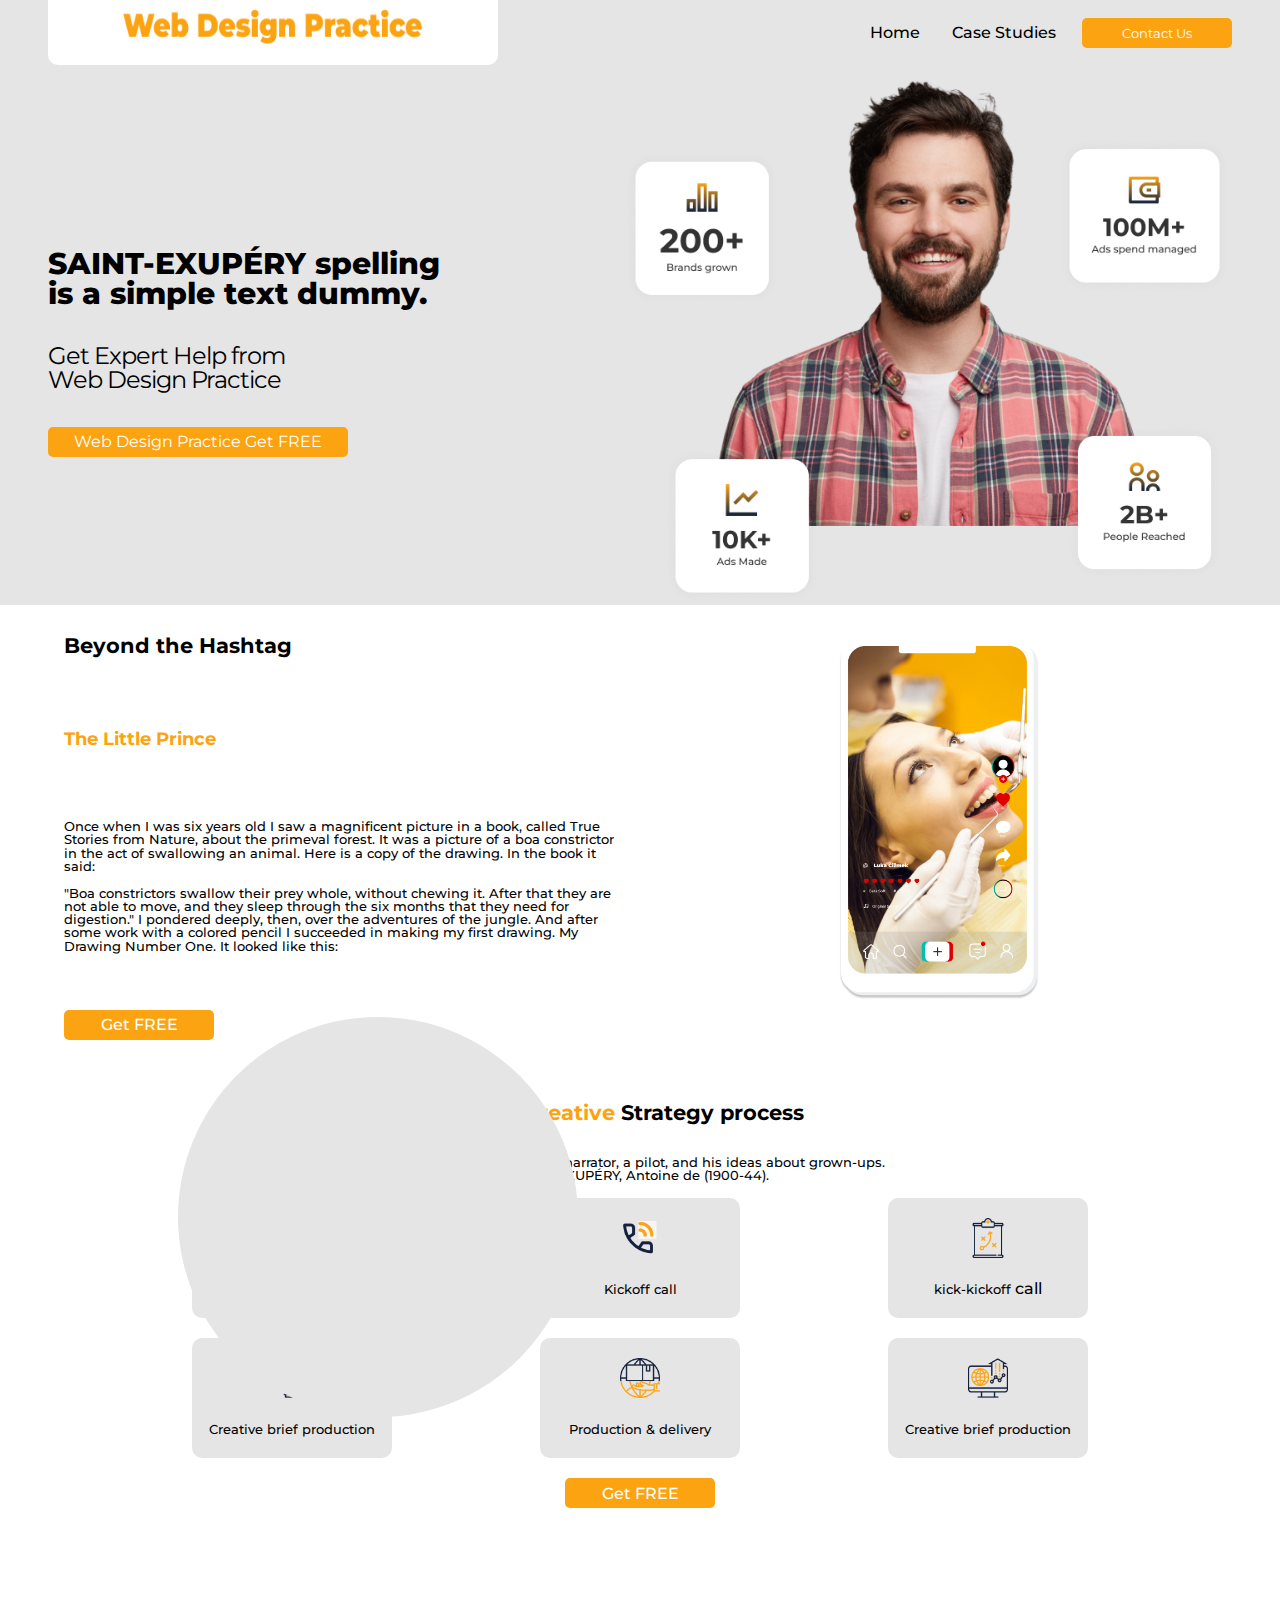
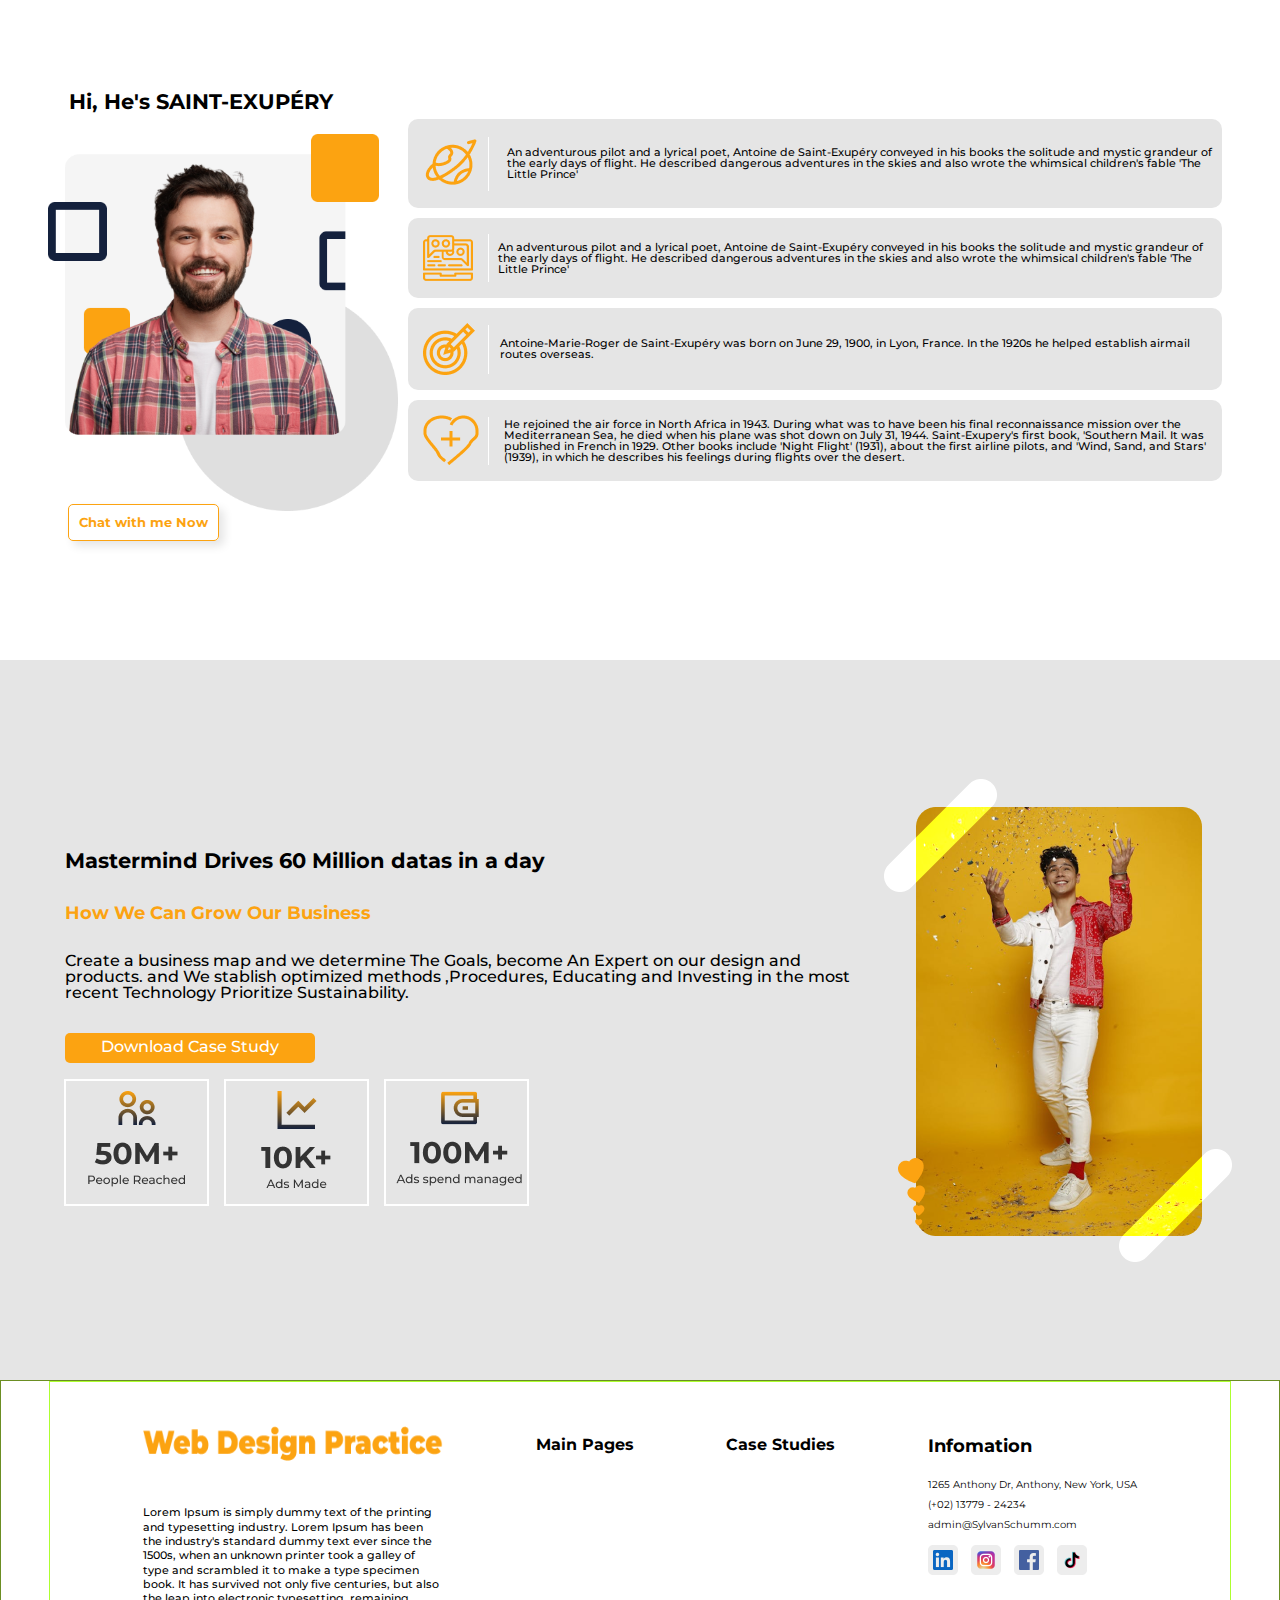
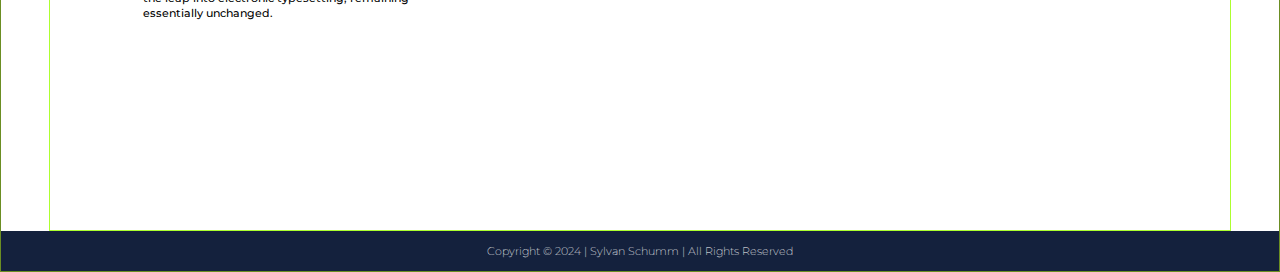
<file: index.html>
<!DOCTYPE html>
<html lang="ko">
  <head>
    <meta charset="UTF-8" />
    <meta name="viewport" content="width=device-width, initial-scale=1.0" />
    <title>Document</title>
    <link rel="stylesheet" href="./css/my_reset.css" />
    <link rel="preconnect" href="https://fonts.googleapis.com" />
    <link rel="preconnect" href="https://fonts.gstatic.com" crossorigin />
    <link
      rel="stylesheet"
      href="https://cdnjs.cloudflare.com/ajax/libs/font-awesome/6.5.1/css/all.min.css"
      integrity="sha512-DTOQO9RWCH3ppGqcWaEA1BIZOC6xxalwEsw9c2QQeAIftl+Vegovlnee1c9QX4TctnWMn13TZye+giMm8e2LwA=="
      crossorigin="anonymous"
      referrerpolicy="no-referrer"
    />
    <link
      href="https://fonts.googleapis.com/css2?family=Montserrat:ital,wght@0,100..900;1,100..900&display=swap"
      rel="stylesheet"
    />
    <link rel="stylesheet" href="./css/common.css" />
  </head>
  <body>
    <div class="wrap">
      <header class="hd">
        <nav>
          <h1>
            <a href=""><img src="./img/logo.png" alt="#" /></a>
            <!-- h는 block 요소 - inline요소 -->
          </h1>
          <ul>
            <li><a href="#">Home</a></li>
            <li><a href="#">Case Studies</a></li>
          </ul>
          <button class="btn1">Contact Us</button>
        </nav>
      </header>
      <section class="main">
        <div class="bg">
          <div>
            <h1>SAINT-EXUPÉRY spelling <br />is a simple text dummy.</h1>
            <p>
              Get Expert Help from<br />
              Web Design Practice
            </p>
            <span><a href="#">Web Design Practice Get FREE</a></span>
          </div>
          <!-- 이미지는 섹션의 배경으로 배치할 수도 있음-->
          <img src="./img/main.png" alt="메인이미지" />
        </div>
      </section>

      <section class="main2">
        <div class="container">
          <h3>Beyond the Hashtag</h3>
          <span>The Little Prince</span>
          <p>
            Once when I was six years old I saw a magnificent picture in a book,
            called True Stories from Nature, about the primeval forest. It was a
            picture of a boa constrictor in the act of swallowing an animal.
            Here is a copy of the drawing. In the book it said:<br /><br />"Boa
            constrictors swallow their prey whole, without chewing it. After
            that they are not able to move, and they sleep through the six
            months that they need for digestion." I pondered deeply, then, over
            the adventures of the jungle. And after some work with a colored
            pencil I succeeded in making my first drawing. My Drawing Number
            One. It looked like this:
          </p>
          <a class="btn1" href="#">Get FREE</a>
          <!-- 이미지는 섹션의 배경으로 배치할 수도 있음-->
          <img src="./img/main2img.png" alt="모바일 이미지" />
        </div>
      </section>
      <section class="process">
        <h3>Our <span>Creative</span> Strategy process</h3>
        <p>
          we are introduced to the narrator, a pilot, and his ideas about
          grown-ups.<br />
          SAINT-EXUPÉRY, Antoine de (1900-44).
        </p>
        <ul class="pop">
          <li>
            <a href="#"
              ><img src="./img/11.png" alt="돋보기아이콘" /><br />
              <span>Product & industry research</span>
            </a>
          </li>
          <li>
            <a href="#"
              ><img src="./img/22.png" alt="전화기아이콘" /><br />
              <span>Kickoff call</span></a
            >
          </li>
          <li>
            <a href="#"
              ><img src="./img/33.png" alt="전화기아이콘" /><br />
              <span>kick-kickoff</span>
              call</a
            >
          </li>
          <li>
            <a href="#"
              ><img src="./img/44.png" alt="전구아이콘" /><br />
              <span> Creative brief production </span></a
            >
          </li>
          <li>
            <a href="#"
              ><img src="./img/55.png" alt="쇼핑아이콘" /><br />
              <span> Production & delivery </span></a
            >
          </li>
          <li>
            <a href="#"
              ><img src="./img/66.png" alt="발표아이콘" /><br />
              <span> Creative brief production </span></a
            >
          </li>
        </ul>
        <a class="btn2" href="#"><strong>Get FREE</strong></a>
      </section>

      <section class="intro">
        <div class="fra">
          <div>
            <h3 class="greeting">Hi, He's SAINT-EXUPÉRY</h3>
            <img src="./img/introimg.png" alt="소개이미지" />
            <a href="#"
              >Chat with me Now <i class="fa-solid fa-arrow-right"></i
            ></a>
          </div>
          <ul>
            <li>
              <img src="./img/emoti1.png" alt="지구본이미지" />
              <p>
                An adventurous pilot and a lyrical poet, Antoine de
                Saint-Exupéry conveyed in his books the solitude and mystic
                grandeur of the early days of flight. He described dangerous
                adventures in the skies and also wrote the whimsical children's
                fable 'The Little Prince'
              </p>
            </li>
            <li>
              <img src="./img/emoti2.png" alt="지구본이미지" />
              <p>
                An adventurous pilot and a lyrical poet, Antoine de
                Saint-Exupéry conveyed in his books the solitude and mystic
                grandeur of the early days of flight. He described dangerous
                adventures in the skies and also wrote the whimsical children's
                fable 'The Little Prince'
              </p>
            </li>
            <li>
              <img src="./img/emoti3.png" alt="과녁이미지" />
              <p>
                Antoine-Marie-Roger de Saint-Exupéry was born on June 29, 1900,
                in Lyon, France. In the 1920s he helped establish airmail routes
                overseas.
              </p>
            </li>
            <li>
              <img src="./img/emoti4.png" alt="플러스이미지" />
              <p>
                He rejoined the air force in North Africa in 1943. During what
                was to have been his final reconnaissance mission over the
                Mediterranean Sea, he died when his plane was shot down on July
                31, 1944. Saint-Exupery's first book, 'Southern Mail. It was
                published in French in 1929. Other books include 'Night Flight'
                (1931), about the first airline pilots, and 'Wind, Sand, and
                Stars' (1939), in which he describes his feelings during flights
                over the desert.
              </p>
            </li>
          </ul>
        </div>
      </section>

      <section class="down">
        <div class="downD">
          <div>
            <h3>Mastermind Drives 60 Million datas in a day</h3>
            <h4>How We Can Grow Our Business</h4>
            <p>
              Create a business map and we determine The Goals, become An Expert
              on our design and products. and We stablish optimized methods
              ,Procedures, Educating and Investing in the most recent Technology
              Prioritize Sustainability.
            </p>
            <a class="btn3" href="#">Download Case Study</a>
            <ul>
              <li>
                <img src="./img/Frame1.png" alt="People" />
              </li>
              <li>
                <img src="./img/Frame3.png" alt="Ads" />
              </li>
              <li>
                <img src="./img/Frame2.png" alt="manage" />
              </li>
            </ul>
          </div>
          <!-- 이미지는 섹션의 배경으로 배치할 수도 있음-->
          <img src="./img/img1.png" alt="이미지" />
        </div>
      </section>

      <footer class="ft">
        <div class="foo">
          <div>
            <img src="./img/logo.png" alt="로고" />
            <p>
              Lorem Ipsum is simply dummy text of the printing and typesetting
              industry. Lorem Ipsum has been the industry's standard dummy text
              ever since the 1500s, when an unknown printer took a galley of
              type and scrambled it to make a type specimen book. It has
              survived not only five centuries, but also the leap into
              electronic typesetting, remaining essentially unchanged.
            </p>
          </div>
          <nav>
            <a href="#">Main Pages</a>
            <ul>
              <li>Home</li>
              <li>Case Studies</li>
              <li>Contact Us</li>
            </ul>
          </nav>
          <nav>
            <a href="#">Case Studies</a>
            <ul>
              <li>Case1 : In</li>
              <li>Case2 : My</li>
              <li>Case3 : Story</li>
              <li>Case4 : NE</li>
            </ul>
          </nav>
          <div class="info">
            <h4>Infomation</h4>
            <div>
              <i class="fa-solid fa-location-dot"></i> 1265 Anthony Dr, Anthony,
              New York, USA<br />
              <i class="fa-solid fa-phone"></i> (+02) 13779 - 24234<br />
              <i class="fa-solid fa-envelope"></i> admin@SylvanSchumm.com<br />
              <img src="./img/icon1.png" alt="" />
              <img src="./img/icon2.png" alt="" />
              <img src="./img/icon3.png" alt="" />
              <img src="./img/icon4.png" alt="" />
            </div>
          </div>
        </div>
        <div class="right">
          Copyright © 2024 | Sylvan Schumm | All Rights Reserved
        </div>
      </footer>
    </div>
  </body>
</html>
</file>
<file: css/common.css>
@charset 'utf-8';
/* https://fonts.google.com/specimen/Montserrat */
/* https://www.figma.com/file/ldoL98MjPHURuWKMGn0B8S/Website-Design-(Community)?type=design&node-id=2003-123&mode=design&t=5h1S9UiBrrRIMtrh-0 */

/* git remote add origin https://github.com/LeeYoungin09/supreme-pancake.git */
/* https://leeyoungin09.github.io/supreme-pancake/# */

:root {
  --gap1: 16px;
  --point-c1: #000000;
  --point-c2: #14213d;
  --point-c3: #fca311;
  --point-c4: #e5e5e5;
  --point-c5: #ffffff;

  font-family: "Montserrat", sans-serif;
  font-weight: 500;
}

.wrap {
  overflow: hidden;
}
/* 스크롤 생성방지 */

/* vl {
  display: block;
  width: 10px;
  background-color: #000;
  position: absolute;
  top: 0; 
  bottom: 0;
  left: 150px;
} */

.hd {
  /* border: 1px solid red; */
  background-color: var(--point-c4);
  /* height: 100px; h1높이로 감싸줌 ★★★래핑됨(hd높이=h1값) */
  /* margin: 0;
  Q. 상단에 얇은 선이 안보이게 하려면? */
  position: relative;
}

.hd > nav {
  /* border: 1px solid yellow; */
  display: flex;
  /* 한줄*/

  max-width: calc(100% - 6rem);
  margin: auto;
  /* root는 브라우저이나 활용을 위해 각 섹션에 width줌
  hd에 주려고 하였으나, 배경때문에 nav에 줌 */
  text-align: center;
  /* 이미지 수평 가운데정렬, li 수평 가운데정렬 */
  align-items: center;
  /* 요소들 수직 가운데정렬 */
}

.hd h1 {
  background-color: white;
  border-radius: 0 0 10px 10px / 0 0 10px 10px;
  min-width: 450px;
  height: 65px;
  /* margin: 0 0 0 50px; 줄 필요없이 nav에 max-width 적용*/
}
/* 화면 더 줄어들면 -> 모바일버전으로 */

.hd img {
  margin-top: 5px;
  width: 150px;
  min-width: 300px;
  height: 2.5rem;
  /* img크기주기 */
}

.hd ul {
  /* border: 1px solid blue; */
  display: flex;
  /* li한줄*/
  justify-content: flex-end;
  flex-grow: 1;
  /* 컨테이너에 속성주기,li 오른쪽정렬 */
  padding-right: 10px;
  /* 오른쪽에 약간의 여백 */
}

.hd li {
  /* border: 1px solid blue; */
  padding: calc(var(--gap1));
  margin-right: 0;
  font-size: 1rem;
  /* Q.글씨도 작아지게 하려면? */
}

.hd li:hover {
  color: var(--point-c3);
}

.hd li:hover::after {
  content: "";
  display: block;
  border-bottom: 1px solid black;
  width: 50%;
  margin: 0 auto;
}

.hd button {
  margin-left: auto;
  /* 일반적으로 블록 요소의 좌우 마진이용, 가장 오른쪽에 위치 */
  border-radius: 5px;
  background-color: var(--point-c3);
  border: none;
  height: 30px;
  width: 150px;
  color: var(--point-c5);
  font-family: "Montserrat", sans-serif;
}

.btn1 {
  border-radius: 5px;
  background-color: var(--point-c3);
  border: none;
  color: var(--point-c5);
  font-family: "Montserrat", sans-serif;
}

.hd button:hover {
  font-weight: bold;
}

/* main영역 */

.main {
  /* border: 1px solid olivedrab; */
  background-color: var(--point-c4);
  position: relative;
}

.main .bg {
  /* border: 1px solid greenyellow; */
  max-width: calc(100% - 6rem);
  margin: auto;
  display: flex;
  height: 60vh;
  min-height: 320px;
  justify-content: space-between;
  /* 양쪽정렬 */
}

.bg div {
  display: flex;
  flex-direction: column;
  justify-content: center;
  /* 방향바뀌었기 때문에 수평->수직정렬 */
}

.bg div > * {
  margin-top: 35px;
  /* main 글자 간격처리 */
}

.bg h1 {
  font-weight: 800;
  font-size: 30px;
}

.bg p,
.bg span {
  font-weight: 400;
  font-size: 2rem;
}

.bg p {
  font-size: 1.5rem;
  letter-spacing: -1px;
}

.bg span {
  font-size: 1rem;
  border-radius: 5px;
  background-color: var(--point-c3);
  border: none;
  height: 30px;
  width: 300px;
  color: var(--point-c5);

  display: flex;
  justify-content: center;
  align-items: center;
}

.bg span:hover {
  font-weight: bold;
}

.main img {
  object-fit: cover;
  /* 그림 이미지 비율 고정 */
}

/* main2영역 */

.main2 {
  /* border: 1px solid olivedrab; */
  background-color: var(--point-c5);
  position: relative;
  /* 컨텐츠가 그리드 넘어가지 않도록 하려면 */
}

.main2 div {
  /* border: 1px solid greenyellow; */
  max-width: calc(100% - 6rem);
  margin: auto;
  height: 450px;
  min-width: 600px;
  align-content: center;
  /* 수직 가운데 배치 */
}

.main2 .container {
  /* border: 1px solid blue; */
  display: grid;
  grid-template-columns: 1fr 1fr;
  /* 두 개의 열 */
  grid-template-rows: auto auto auto;
  /* 세 개의 행 */
  gap: 10px;
}

.main2 .container img {
  grid-column: 2;
  /* 오른쪽 열에 배치 */
  grid-row: 1 / span 3;
  /* 세 개의 행에 걸쳐 배치 */
  width: 200px;
  justify-self: center;
  align-self: center;
  /* 중앙배치 */
  padding-top: 20px;
  z-index: 10;
}

.main2 h3 {
  font-weight: bold;
  font-size: 1.3rem;
  padding: 1rem;
}

.main2 span {
  font-weight: bold;
  font-size: 1.1rem;
  color: var(--point-c3);
  padding: 1rem;
}

.main2 p {
  padding: 1rem;
  font-size: smaller;
}

.main2 a {
  width: 150px;
  height: 30px;
  text-align: center;
  align-content: center;
  bottom: 10px;
  margin-left: 1rem;
}

.main2 a::after {
  content: "";
  width: 400px;
  height: 400px;
  border-radius: 50%;
  background-color: var(--point-c4);
  position: absolute;
  animation: FigEffect 3s infinite;
  z-index: 1;
}

@keyframes FigEffect {
  0% {
    bottom: -30px;
    right: -100px;
    z-index: 10;
    opacity: 0.5;
  }
  50% {
    bottom: -40px;
    right: -110px;
    z-index: 10;
    opacity: 0.3;
  }
  100% {
    bottom: -30px;
    right: -100px;
    z-index: 10;
    opacity: 0.4;
  }
}

.main2 a:hover {
  font-weight: bold;
}

/* Q. 그리드 안 각요소들을 붙여서 세로 중앙정렬 어떻게? */

/* process영역 */
/* process영역  -반응형 추가 */
.process {
  display: flex;
  text-align: center;
  /* 가운데정렬 */
  flex-direction: column;
  padding: 2rem 0;
  margin: auto;
}

.process > h3 {
  font-weight: bold;
  padding: 1rem;
  font-size: 1.3rem;
}

.process > h3 > span {
  color: var(--point-c3);
}

.process p {
  font-size: smaller;
  padding: 1rem;
}

.pop {
  /* border: 1px solid red; */
  width: 80%;
  margin: auto;
  /* 그리드 가운데정렬 */

  display: grid;
  place-items: center;
  grid-template-columns: 1fr 1fr 1fr;
  /* 두 개의 열 */
  grid-template-rows: auto auto;
  /* 세 개의 행 */
  gap: 20px;
}

.pop > li {
  padding-top: 20px;
  background-color: var(--point-c4);
  width: 200px;
  height: 120px;
  border-radius: 10px;
}

.pop > li > a > span {
  font-size: small;
}

.pop > li > a > img {
  width: 20%;
  padding-bottom: 20px;
}
.btn2:hover {
  font-weight: bold;
}

.process strong {
  margin-top: 20px;
  width: 150px;
  height: 30px;
  display: inline-block;
  background-color: var(--point-c3);
  color: var(--point-c5);
  border-radius: 5px;
  line-height: 2;
}

@media (max-width: 800px) {
  .pop {
    grid-template-columns: 1fr 1fr;
    grid-template-rows: auto auto auto;
  }
}

/* intro영역 */

.intro {
  /* border: 1px solid olivedrab; */
  position: relative;
  overflow: hidden;
}

.intro .fra {
  /* border: 1px solid greenyellow; */
  max-width: calc(100% - 6rem);
  margin: auto;
  display: flex;
  height: 80vh;
  justify-content: space-between;
  /* 양쪽정렬 */
}

.fra {
  display: flex;
  align-items: center;
  position: relative;
}

.fra > div > h3 {
  font-weight: bold;
  padding: 1rem;
  font-size: 1.3rem;
  margin: 5px;
}

.fra > div > img {
  margin: auto;
  width: 350px;
}

.fra > div > a {
  margin-left: 20px;
  background-color: var(--point-c5);
  border: 1px solid var(--point-c3);
  border-radius: 5px;
  box-shadow: 5px 5px 10px var(--point-c4);
  padding: 10px;
  font-size: 0.8rem;
  color: var(--point-c3);
  font-weight: bold;
}

/*.fra > ul {
  flex-wrap: nowrap;
} */

.fra > ul > li {
  margin: 10px;
  display: flex;
  align-items: center;
  /* 이미지, p 나란히 정렬 */
  background-color: var(--point-c4);
  border-radius: 10px;
  padding: 10px;
  position: relative;
  /* 수직선용 */
}

.fra > ul > li > img {
  margin-right: 20px;
  padding: 5px;
  /* width: 50px;
  height: 50px; 
  가상선택자용이었는데 안 붙음*/
}

/* Q. img에는 왜 가상요소가안붙나요? img->li로 변경*/
.fra > ul > li::after {
  content: "";
  width: 1px;
  height: 60%;
  background-color: var(--point-c5);
  position: absolute;
  top: 20%;
  left: 80px;
  /* li에 붙였기 때문에 고정값으로 */
  z-index: 10;
}

@media (max-width: 1400px) {
  .fra > ul > li > p {
    font-size: 11px;
  }
}

/* down영역 */
.down {
  background-color: var(--point-c4);
  /* border: 1px solid olivedrab; */
  position: relative;
  overflow: hidden;
}

.down .downD {
  /* border: 1px solid greenyellow; */
  max-width: calc(100% - 6rem);
  margin: auto;
  display: flex;
  align-items: center;
  justify-content: center;
  height: 80vh;
}

.downD > div {
  /* border: 1px solid red; */
  margin: 1px;
}

.downD > div > h3 {
  font-weight: bold;
  padding: 1rem;
  font-size: 1.3rem;
}

.downD > div > h4 {
  color: var(--point-c3);
  font-weight: bold;
  padding: 1rem;
  font-size: 1.1rem;
}

.downD > div > p {
  padding: 1rem;
  font-size: 1rem;
}

.downD div > a {
  display: inline-block;
  /* 너비, 높이 지정 */
  margin: 1rem;
  padding-top: 6px;
  border-radius: 5px;
  background-color: var(--point-c3);
  border: none;
  height: 30px;
  width: 250px;
  color: var(--point-c5);
  font-family: "Montserrat", sans-serif;
  text-align: center;
}

.downD div > a:hover {
  font-weight: bold;
}

.downD > div > ul {
  display: flex;
  justify-content: left;
}

.downD > div > ul > li {
  border: 2px solid var(--point-c5);
  margin-left: 15px;
  padding: 10px;
  width: 145px;
  text-align: center;
}

.down > div > img {
  width: 40%;
  object-fit: contain;
}

/* footer영역 */

.ft {
  border: 1px solid olivedrab;
  overflow: hidden;
}

.ft .foo {
  border: 1px solid greenyellow;
  max-width: calc(100% - 6rem);
  margin: auto;
  height: 50vh;
  display: flex;
  justify-content: space-evenly;
}

.foo > div > img {
  margin: 40px 0;
  width: 150px;
  min-width: 300px;
  height: 2.5rem;
}

.foo > div > p {
  width: 150px;
  min-width: 300px;
  font-size: 11px;
  line-height: 1.3;
}

.foo > nav {
  /* border: 1px solid red; */
  display: flex;
  flex-direction: column;
  /* align-items: center; */
  /* 하단메뉴 가운데 */
  margin: 55px 0;
}

.foo > nav > a {
  font-weight: bold;
}

.foo > nav:hover > a {
  color: var(--point-c3);
}

.foo > nav:hover > ul {
  display: block;
  font-weight: bold;
  padding-top: 17px;
  /* 왜 ul 과 li의 간격이 조종되지? */
}

.foo > nav > ul {
  /* border: 1px solid blue; */
  display: none;
  position: absolute;
  height: 200px;
}

.foo > nav > ul > li {
  /* border: 1px solid green; */
  margin-top: 20px;
}

.foo > nav > ul > li:hover {
  color: var(--point-c3);
}

.ft .info {
  margin: 55px 0;
}

.ft .info h4 {
  font-weight: bold;
  font-size: 1.1rem;
  padding-bottom: 20px;
}

.info div {
  font-size: 10px;
  line-height: 2;
  font-weight: 400;
}

.info > div > img {
  margin-top: 10px;
  display: inline-block;
  width: 30px;
  margin-right: 10px;
}

.ft .right {
  height: 40px;
  background-color: var(--point-c2);
  margin-bottom: 0;
  color: var(--point-c5);
  font-weight: 200;
  font-size: 11px;
  text-align: center;
  display: flex;
  flex-direction: column;
  justify-content: center;
}

@media (max-width: 800px) {
  .info {
    display: none;
  }
}
</file>
